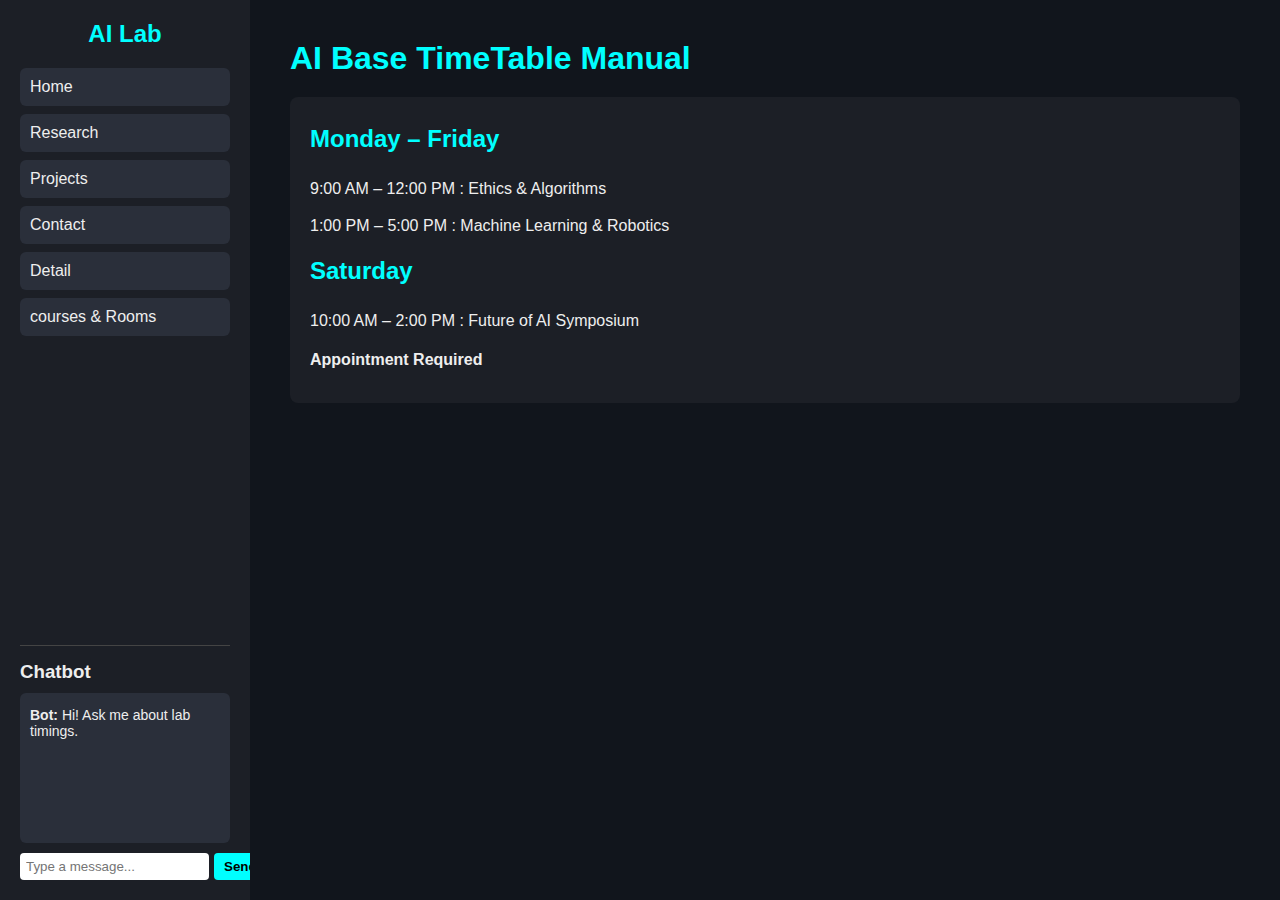
<file: index.html>
<!DOCTYPE html>
<html lang="en">
<head>
  <meta charset="UTF-8">
  <meta name="viewport" content="width=device-width, initial-scale=1.0">
  <title>AI Research Lab</title>
  <style>
    * { box-sizing: border-box; margin: 0; padding: 0; }

    body {
      display: flex;
      font-family: Arial, sans-serif;
      min-height: 100vh;
      background: #0d0d0d;
      color: #eee;
    }

    /* Sidebar */
    .sidebar {
      width: 250px;
      background: #1c1f26;
      padding: 20px;
      display: flex;
      flex-direction: column;
      justify-content: space-between;
    }
    .sidebar h2 {
      text-align: center;
      margin-bottom: 20px;
      color: #0ff;
    }
    .nav-links a {
      display: block;
      padding: 10px;
      margin: 8px 0;
      text-decoration: none;
      color: #eee;
      background: #2a2f3a;
      border-radius: 6px;
      transition: 0.3s;
    }
    .nav-links a:hover { background: #0ff; color: #000; }

    /* Chatbot box inside sidebar */
    .chatbot {
      border-top: 1px solid #444;
      padding-top: 15px;
    }
    .chatbot h3 { margin-bottom: 10px; }
    .chat-window {
      background: #2a2f3a;
      height: 150px;
      overflow-y: auto;
      padding: 10px;
      margin-bottom: 10px;
      border-radius: 6px;
      font-size: 14px;
    }
    .chat-window p { margin: 4px 0; }
    .chat-input {
      display: flex;
      gap: 5px;
    }
    .chat-input input {
      flex: 1;
      padding: 6px;
      border: none;
      border-radius: 4px;
    }
    .chat-input button {
      padding: 6px 10px;
      background: #0ff;
      border: none;
      border-radius: 4px;
      cursor: pointer;
      color: #000;
      font-weight: bold;
    }

    /* Main content */
    .main {
      flex: 1;
      padding: 40px;
      background: #11151c;
    }
    .main h1 { color: #0ff; margin-bottom: 20px; }
    .schedule {
      background: #1c1f26;
      padding: 20px;
      border-radius: 8px;
      line-height: 1.8;
    }
    .schedule h2 {
      margin-bottom: 15px;
      color: #0ff;
    }
    .schedule p { margin-bottom: 8px; }
  </style>
</head>
<body>

  <!-- Sidebar -->
  <aside class="sidebar">
    <div>
      <h2>AI Lab</h2>
      <nav class="nav-links">
        <a href="#">Home</a>
        <a href="#">Research</a>
        <a href="#">Projects</a>
        <a href="#">Contact</a>
        <a href="#">Detail</a>
        <a href="#">courses & Rooms</a>
      </nav>
    </div>

    <!-- Simple chatbot -->
    <div class="chatbot">
      <h3>Chatbot</h3>
      <div class="chat-window" id="chat-window">
        <p><strong>Bot:</strong> Hi! Ask me about lab timings.</p>
      </div>
      <div class="chat-input">
        <input type="text" id="user-input" placeholder="Type a message...">
        <button onclick="sendMessage()">Send</button>
      </div>
    </div>
  </aside>

  <!-- Main Content -->
  <main class="main">
    <h1>AI Base TimeTable Manual</h1>
    <div class="schedule">
      <h2>Monday – Friday</h2>
      <p>9:00 AM – 12:00 PM : Ethics & Algorithms</p>
      <p>1:00 PM – 5:00 PM : Machine Learning & Robotics</p>
      <h2>Saturday</h2>
      <p>10:00 AM – 2:00 PM : Future of AI Symposium</p>
      <p style="margin-top:10px;"><strong>Appointment Required</strong></p>
    </div>
  </main> 


  <script>
    const chatWindow = document.getElementById('chat-window');
    const userInput = document.getElementById('user-input');

    function sendMessage() {
      const message = userInput.value.trim();
      if (!message) return;
      appendMessage('You', message);
      userInput.value = '';
      // Basic bot response
      let reply;
      if (message.toLowerCase().includes('time') || message.toLowerCase().includes('schedule')) {
        reply = "Monday–Friday: 9AM–12PM & 1PM–5PM. Saturday: 10AM–2PM.";
      } else {
        reply = "I'm just a demo bot! Ask me about lab timings.";
      }
      setTimeout(() => appendMessage('Bot', reply), 500);
    }

    function appendMessage(sender, text) {
      const p = document.createElement('p');
      p.innerHTML = <strong>${sender}:</strong> ${text};
      chatWindow.appendChild(p);
      chatWindow.scrollTop = chatWindow.scrollHeight;
    }

    userInput.addEventListener('keydown', e => {
      if (e.key === 'Enter') sendMessage();
    });
    // // Simple chatbot function
    //     function sendMessage() {
    //         let input = document.getElementById("userMessage");
    //         let message = input.value.trim();
    //         if (message === "") return;

    //         let chatBody = document.getElementById("chatBody");

    //         let userMsg = document.createElement("div");
    //         userMsg.className = "chat-message user-message";
    //         userMsg.textContent = message;
    //         chatBody.appendChild(userMsg);

    //         chatBody.scrollTop = chatBody.scrollHeight;
    //         input.value = "";

    //         setTimeout(() => {
    //             let botMsg = document.createElement("div");
    //             botMsg.className = "chat-message bot-message";
    //             botMsg.textContent = "🤖 Bot: I will help you with your timetable " + message;
    //             chatBody.appendChild(botMsg);
    //             chatBody.scrollTop = chatBody.scrollHeight;
    //         }, 800);
    //     }
  // Simple chatbot function
        function sendMessage() {
            let input = document.getElementById("userMessage");
            let message = input.value.trim();
            if (message === "") return;

            let chatBody = document.getElementById("chatBody");

            let userMsg = document.createElement("div");
            userMsg.className = "chat-message user-message";
            userMsg.textContent = message;
            chatBody.appendChild(userMsg);

            chatBody.scrollTop = chatBody.scrollHeight;
            input.value = "";

            setTimeout(() => {
                let botMsg = document.createElement("div");
                botMsg.className = "chat-message bot-message";
                botMsg.textContent = "🤖 Bot: I will help you with your timetable " + message;
                chatBody.appendChild(botMsg);
                chatBody.scrollTop = chatBody.scrollHeight;
            }, 800);
        }
    </script>
  </script>

</body>
</html>
</file>
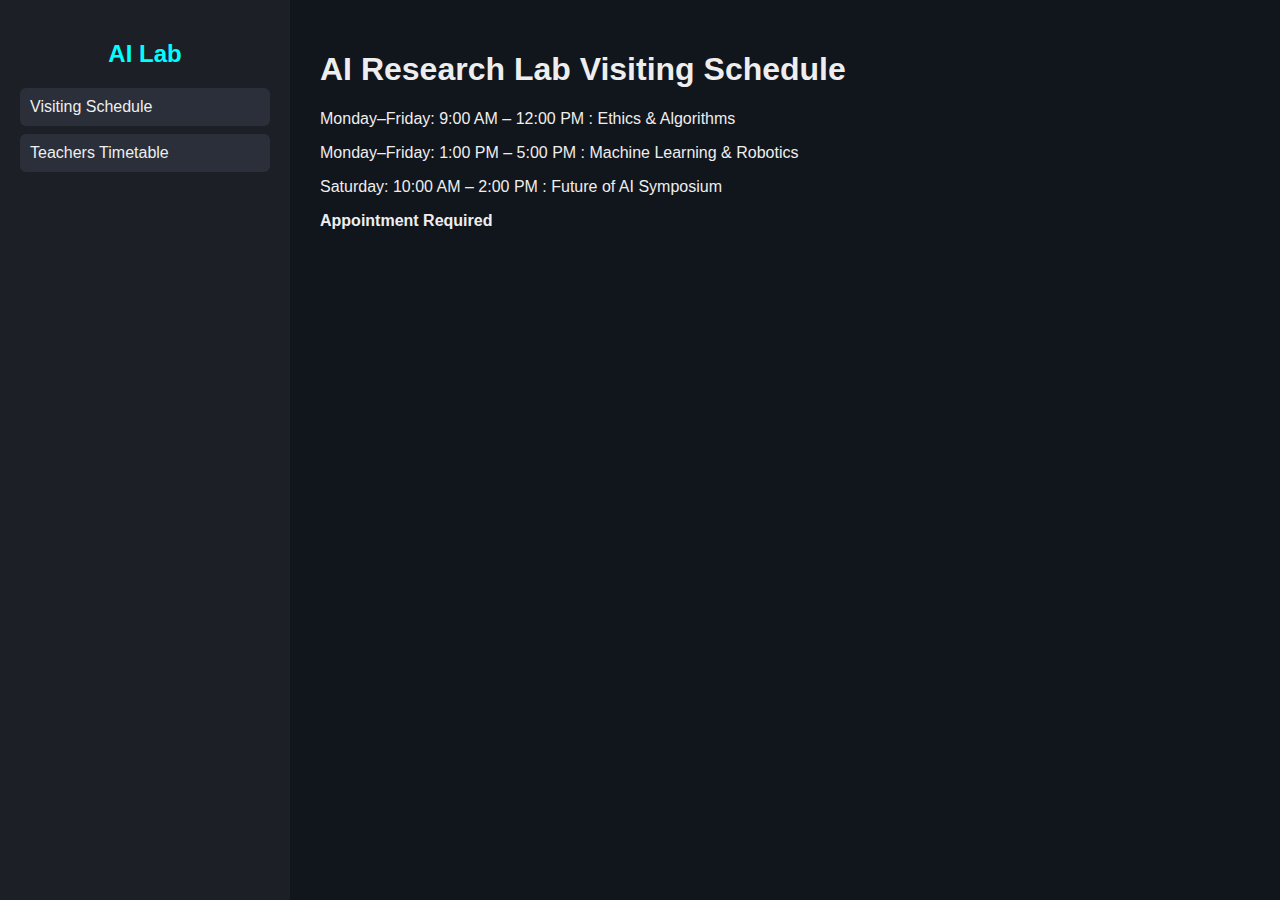
<file: update.html>
<!DOCTYPE html>
<html lang="en">
<head>
<meta charset="UTF-8">
<meta name="viewport" content="width=device-width, initial-scale=1.0">
<title>AI Research Lab + Teacher Timetable</title>
<style>
  body {
    margin: 0; font-family: Arial, sans-serif;
    background: #11151c; color: #eee;
  }
  .container { display: flex; min-height: 100vh; }
  .sidebar {
    width: 250px; background: #1c1f26; padding: 20px;
    display: flex; flex-direction: column; justify-content: space-between;
  }
  .sidebar h2 { text-align: center; color: #0ff; }
  .nav-links a {
    display: block; padding: 10px; margin: 8px 0;
    background: #2a2f3a; color: #eee; text-decoration: none;
    border-radius: 6px; transition: 0.3s;
  }
  .nav-links a:hover { background: #0ff; color: #000; }

  .main { flex: 1; padding: 30px; }
  .hidden { display: none; }

  table {
    width: 100%; border-collapse: collapse; margin-top: 20px;
    background: #1c1f26;
  }
  th, td {
    border: 1px solid #333; padding: 8px; text-align: center;
  }
  th { background: #0ff; color: #000; }
  .overload { background: #ff4444; color: #fff; }
  .warning { color: #ffa500; font-weight: bold; }
</style>
</head>
<body>

<div class="container">

  <!-- Sidebar -->
  <aside class="sidebar">
    <div>
      <h2>AI Lab</h2>
      <nav class="nav-links">
        <a href="#" onclick="showTab('schedule')">Visiting Schedule</a>
        <a href="#" onclick="showTab('timetable')">Teachers Timetable</a>
      </nav>
    </div>
  </aside>

  <!-- Main Content -->
  <main class="main">
    <!-- Existing Visiting Schedule -->
    <div id="schedule">
      <h1>AI Research Lab Visiting Schedule</h1>
      <p>Monday–Friday: 9:00 AM – 12:00 PM : Ethics & Algorithms</p>
      <p>Monday–Friday: 1:00 PM – 5:00 PM : Machine Learning & Robotics</p>
      <p>Saturday: 10:00 AM – 2:00 PM : Future of AI Symposium</p>
      <strong>Appointment Required</strong>
    </div>

    <!-- Teachers Timetable -->
    <div id="timetable" class="hidden">
      <h1>Teachers Timetable</h1>
      <table id="teacherTable">
        <thead>
          <tr>
            <th>Teacher Name</th>
            <th>Subjects Assigned</th>
            <th>Status</th>
          </tr>
        </thead>
        <tbody>
          <!-- JS will fill rows -->
        </tbody>
      </table>
    </div>
  </main>
</div>

<script>
  // Teacher data: name and number of subjects
  const teachers = [
    { name: "Pallavi Bagde", subjects: 6 },   // example overload
    { name: "Saundarya Raut", subjects: 4 }   // within limit
  ];

  const tbody = document.querySelector('#teacherTable tbody');

  teachers.forEach(t => {
    const tr = document.createElement('tr');
    const status = checkStatus(t.subjects);

    tr.innerHTML = `
      <td>${t.name}</td>
      <td>${t.subjects}</td>
      <td class="${status.class}">${status.msg}</td>
    `;
    tbody.appendChild(tr);
  });

  function checkStatus(count) {
    // Overload: more than 5 subjects
    if (count > 5) return { msg: "Overload! More than 5 subjects", class: "overload" };
    // At least 2 free => max 5 so free slots = 7- count (if we assume 7 total)
    // We only check if free < 2
    const totalSlots = 7; // example total periods
    const free = totalSlots - count;
    if (free < 2) return { msg: "Warning: Less than 2 free periods", class: "warning" };
    return { msg: "OK", class: "" };
  }

  // Tab switching
  function showTab(tab) {
    document.getElementById('schedule').classList.toggle('hidden', tab !== 'schedule');
    document.getElementById('timetable').classList.toggle('hidden', tab !== 'timetable');
  }
</script>

</body>
</html>
</file>
